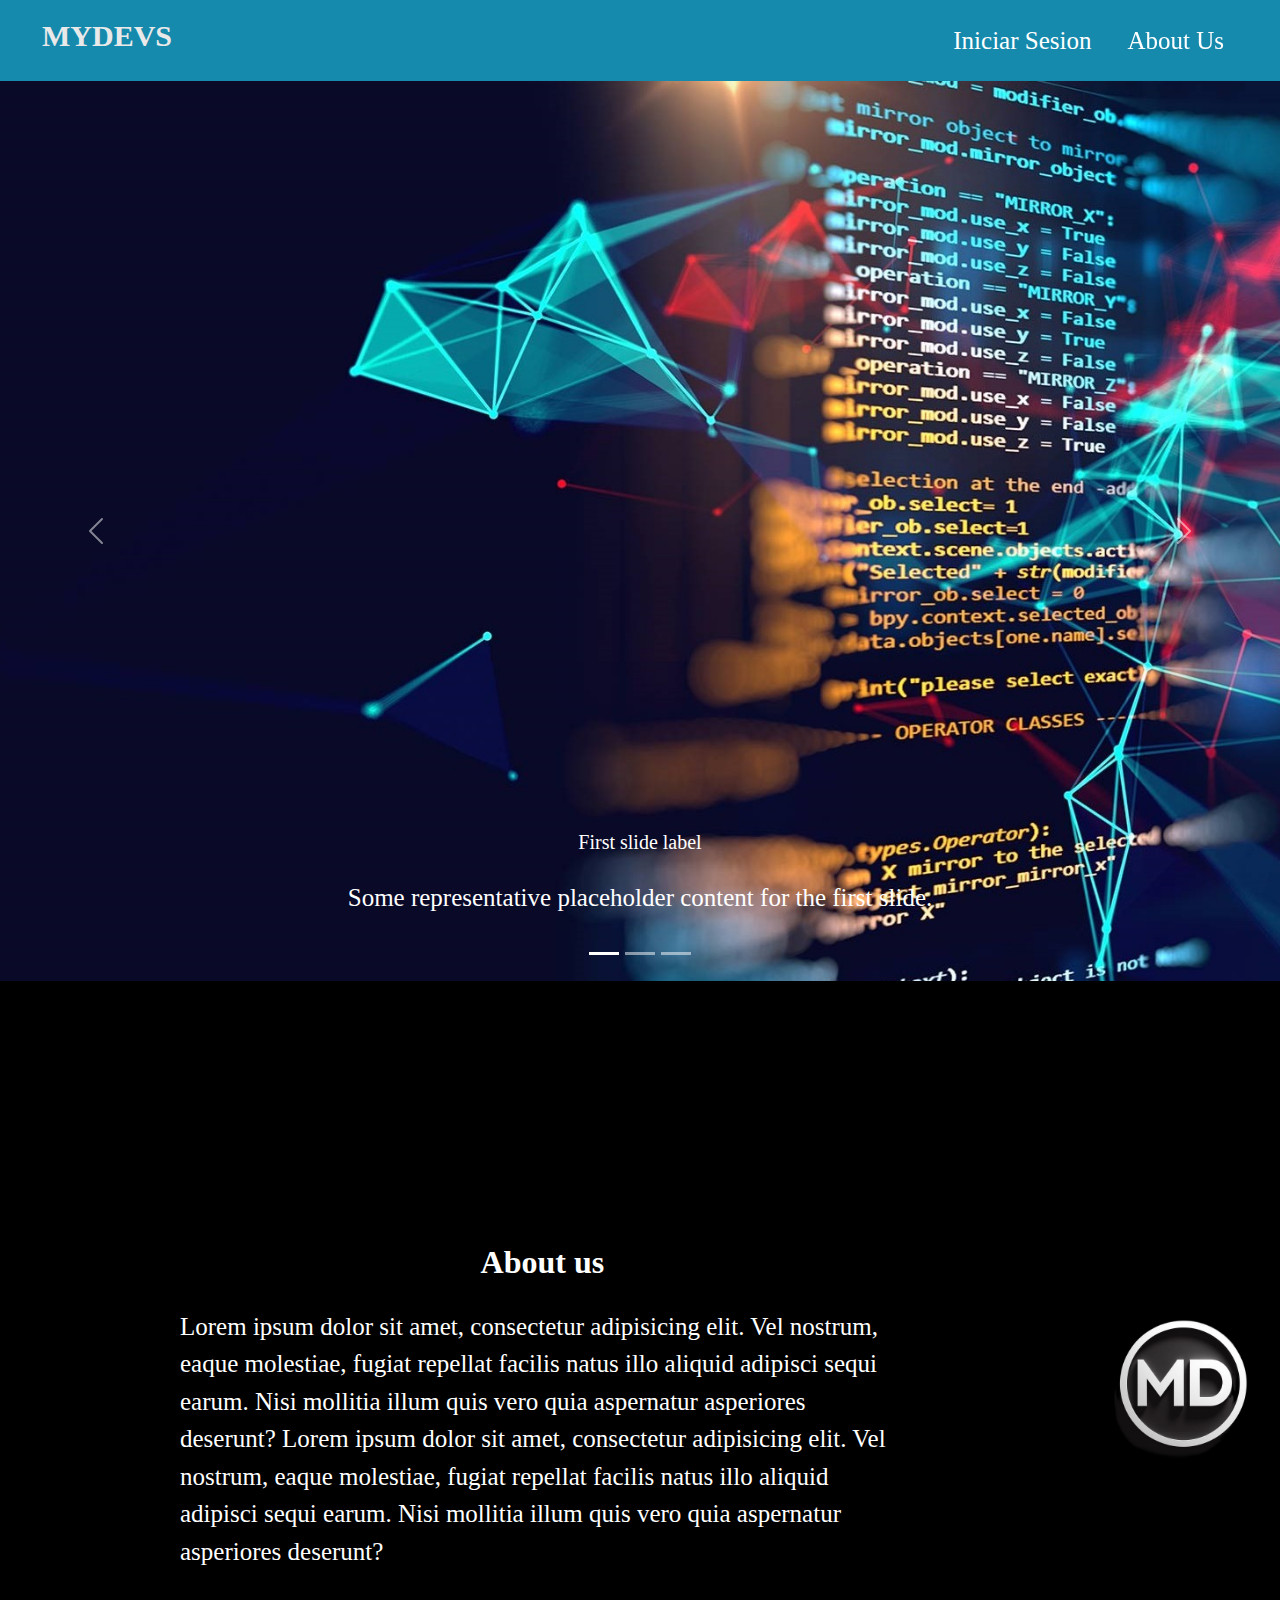
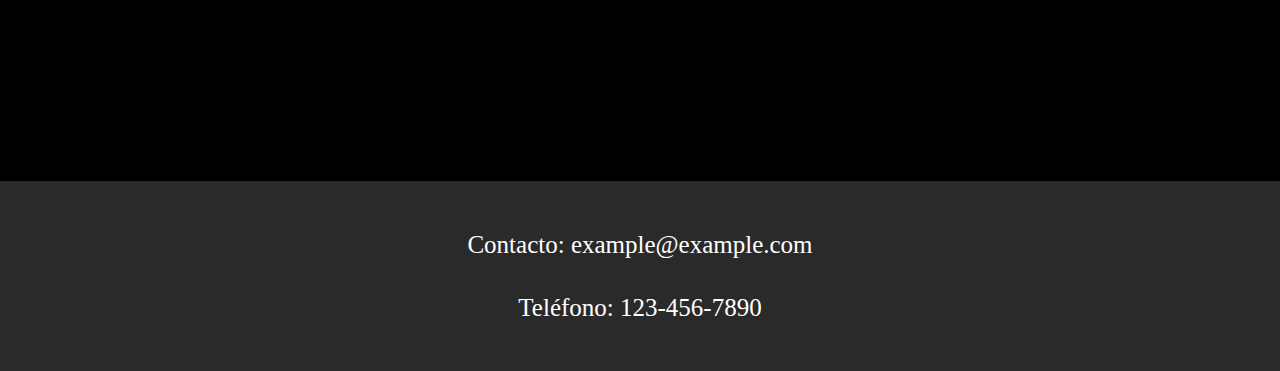
<file: index.html>
<!DOCTYPE html>
<html lang="es">
<head>
  <meta charset="UTF-8">
  <meta name="viewport" content="width=device-width, initial-scale=1.0">
  <title>MyDevs</title>
  <link href="https://cdn.jsdelivr.net/npm/bootstrap@5.3.3/dist/css/bootstrap.min.css" rel="stylesheet" integrity="sha384-QWTKZyjpPEjISv5WaRU9OFeRpok6YctnYmDr5pNlyT2bRjXh0JMhjY6hW+ALEwIH" crossorigin="anonymous">
  <link rel="stylesheet" type="text/css" href="styles/style.css">
  
</head>

<body class="index">

    <header>
        <nav class="navbar bg-azul navbar-expand-md position-relative z-3"data-bs-theme="dark" >
            <div class="container-fluid">
              <a class="navbar-brand" href="#">MYDEVS</a>
              <button class="navbar-toggler" type="button" data-bs-toggle="offcanvas" data-bs-target="#offcanvasNavbar" aria-controls="offcanvasNavbar" aria-label="Toggle navigation">
                <span class="navbar-toggler-icon"></span>
              </button>
              <div class="offcanvas offcanvas-end" tabindex="-1" id="offcanvasNavbar" aria-labelledby="offcanvasNavbarLabel">
                <div class="offcanvas-header .bg-azul">
                  <h5 class="offcanvas-title" id="offcanvasNavbarLabel">MYDEVS</h5>
                  <button type="button" class="btn-close" data-bs-dismiss="offcanvas" aria-label="Close"></button>
                </div>
                <div class="offcanvas-body .bg-azul">
                  <ul class="navbar-nav justify-content-end flex-grow-1 pe-3">
                    <li class="nav-item">
                        
                      <a class="nav-link active" aria-current="page" href="htmls/login.html">Iniciar Sesion</a>
                        
                    </li>
                    <li class="nav-item">
                       
                      <a class="nav-link" href="#">About Us</a>
                        
                     </li>
                  </ul> 
                </div>
              </div>
            </div>
          </nav>
    </header>

       <!--<header class="main-header">
        <div class="logo">
            MYDEVS
        </div>
        <div class="nav-links">
            <button>About Us</button>
            <a href="htmls/login.html">
                <button>Iniciar Sesión</button>
            </a>
        </div>
    </header>--> 


<main>

     <!--  aqui empieza el carrusel\--> 
   
     <section >
        <div id="carouselExampleAutoplaying" class="carousel slide" data-bs-ride="carousel">
            <div class="carousel-indicators">
              <button type="button" data-bs-target="#carouselExampleCaptions" data-bs-slide-to="0" class="active" aria-current="true" aria-label="Slide 1"></button>
              <button type="button" data-bs-target="#carouselExampleCaptions" data-bs-slide-to="1" aria-label="Slide 2"></button>
              <button type="button" data-bs-target="#carouselExampleCaptions" data-bs-slide-to="2" aria-label="Slide 3"></button>
            </div>
            <div class="carousel-inner">
              <div class="carousel-item active">
                <img src="../images/imgslide-uno.jpg" class="d-block w-100" alt="...">
                <div class="carousel-caption d-none d-md-block">
                  <h5>First slide label</h5>
                  <p>Some representative placeholder content for the first slide.</p>
                </div>
              </div>
              <div class="carousel-item">
                <img src="../images/compu.jpg" class="d-block w-100" alt="...">
                <div class="carousel-caption d-none d-md-block">
                  <h5>Second slide label</h5>
                  <p>Some representative placeholder content for the second slide.</p>
                </div>
              </div>
              <div class="carousel-item">
                <img src="../images/programador.jpg" class="d-block w-100" alt="...">
                <div class="carousel-caption d-none d-md-block">
                  <h5>Third slide label</h5>
                  <p>Some representative placeholder content for the third slide.</p>
                </div>
              </div>
            </div>
            <button  class="carousel-control-prev" type="button" data-bs-target="#carouselExampleAutoplaying" data-bs-slide="prev">
              <span class="carousel-control-prev-icon" aria-hidden="true"></span>
              <span class="visually-hidden">Previous</span>
            </button>
            <button class="carousel-control-next" type="button" data-bs-target="#carouselExampleAutoplaying" data-bs-slide="next">
              <span class="carousel-control-next-icon" aria-hidden="true"></span>
              <span class="visually-hidden">Next</span>
            </button>
          </div>
    </section>
     <!--  aqui termina el carrusel\--> 
      

<section class="aboutUs">
    <article class="aboutUsContent">
        <h2 class="about">About us</h2>
        <p id="abouttext">Lorem ipsum dolor sit amet, consectetur adipisicing elit. Vel nostrum, eaque molestiae, fugiat repellat
          facilis
          natus illo aliquid adipisci sequi earum. Nisi mollitia illum quis vero quia aspernatur asperiores deserunt?
          Lorem ipsum dolor sit amet, consectetur adipisicing elit. Vel nostrum, eaque molestiae, fugiat repellat
          facilis
          natus illo aliquid adipisci sequi earum. Nisi mollitia illum quis vero quia aspernatur asperiores deserunt?
      
        </p>
      
    </article>
    <div class="image-logo-dos">
        <img src="images/MD.png" alt="img-second-logo">
        <span></span>
    </div>
</section>


</main>
<footer class="footer">
    <div class="footer-content">
        <p>Contacto: example@example.com</p>
        <p>Teléfono: 123-456-7890</p>
    </div>
</footer>
<script src="https://cdn.jsdelivr.net/npm/bootstrap@5.3.3/dist/js/bootstrap.bundle.min.js" integrity="sha384-YvpcrYf0tY3lHB60NNkmXc5s9fDVZLESaAA55NDzOxhy9GkcIdslK1eN7N6jIeHz" crossorigin="anonymous"></script>
</body>
</html>
</file>
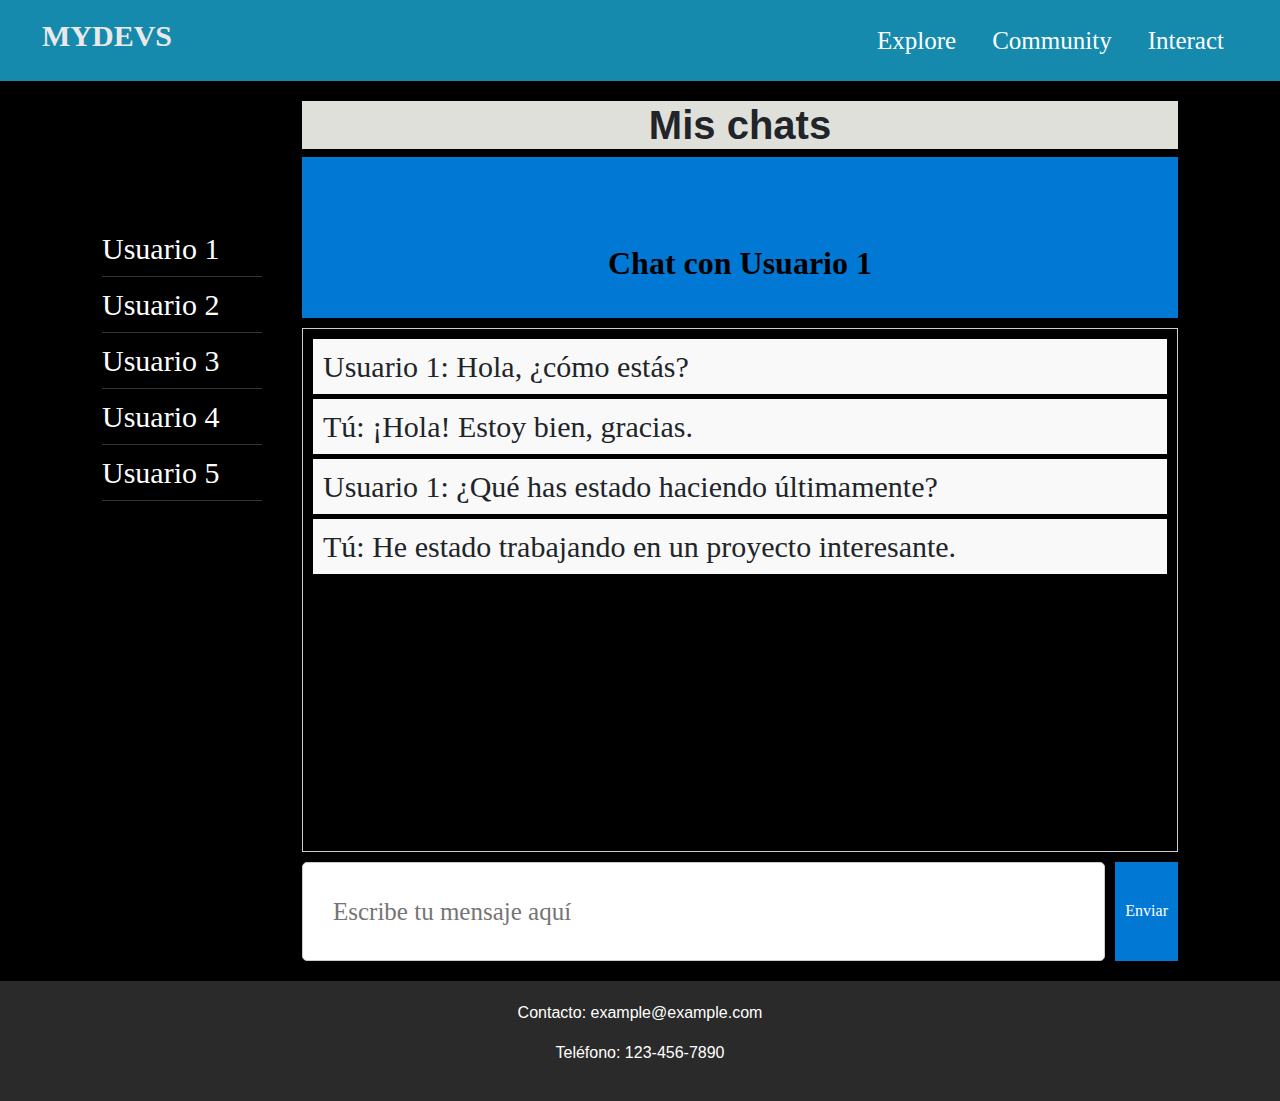
<file: htmls/comunidad.html>
<!DOCTYPE html>
<html lang="en">
<head>
    <meta charset="UTF-8">
    <meta name="viewport" content="width=device-width, initial-scale=1.0">
    <link href="https://cdn.jsdelivr.net/npm/bootstrap@5.3.3/dist/css/bootstrap.min.css" rel="stylesheet" integrity="sha384-QWTKZyjpPEjISv5WaRU9OFeRpok6YctnYmDr5pNlyT2bRjXh0JMhjY6hW+ALEwIH" crossorigin="anonymous">

    <link rel="stylesheet" href="../styles/style.css">
    <title> Comunidad</title>
</head>

<body class="comunidad" >
    <header>
        <nav class="navbar bg-azul navbar-expand-md position-relative z-3"data-bs-theme="dark" >
            <div class="container-fluid">
              <a class="navbar-brand" href="#">MYDEVS</a>
              <button class="navbar-toggler" type="button" data-bs-toggle="offcanvas" data-bs-target="#offcanvasNavbar" aria-controls="offcanvasNavbar" aria-label="Toggle navigation">
                <span class="navbar-toggler-icon"></span>
              </button>
              <div class="offcanvas offcanvas-end" tabindex="-1" id="offcanvasNavbar" aria-labelledby="offcanvasNavbarLabel">
                <div class="offcanvas-header .bg-azul">
                  <h5 class="offcanvas-title" id="offcanvasNavbarLabel">MYDEVS</h5>
                </li>
                <li class="nav-item"> 
                 <a class="nav-link" href="#"></a>
                </li>
                  <button type="button" class="btn-close" data-bs-dismiss="offcanvas" aria-label="Close"></button>
            
                </div>
                <div class="offcanvas-body .bg-azul">
                  <ul class="navbar-nav justify-content-end flex-grow-1 pe-3">
                    <li class="nav-item">
                        
                      <a class="nav-link active" aria-current="page" href="explora.html">Explore</a>
                        
                    </li>
                    <li class="nav-item">
                      
                      <a class="nav-link" href="Comunidad.html">Community</a>
                    </li>
                    <li class="nav-item">
                        
                      <a class="nav-link active" aria-current="page" href="interactua.html">Interact</a>
                          
                      </li>
                  </ul> 
                </div>
              </div>
            </div>
          </nav>
    

</header>
   
    <div class="container">
        <aside class="user-list" id="userList">
            <h2>My Friends</h2>
            <ul class="user-list-items">
                <li class="user-list-item">Usuario 1</li>
                <li class="user-list-item">Usuario 2</li>
                <li class="user-list-item">Usuario 3</li>
                <li class="user-list-item">Usuario 4</li>
                <li class="user-list-item">Usuario 5</li>
            </ul>
        </aside>
        <main class="chat-area" id="chatArea">
            <div><h1>Mis chats</h1></div>
            <div class="chat-header" id="chatHeader">
                <h2 class="chat-header-title">Chat con Usuario 1</h2>
            </div>
            <div class="messages" id="messageContainer">
                <div class="message" >Usuario 1: Hola, ¿cómo estás?</div>
                <div class="message" >Tú: ¡Hola! Estoy bien, gracias.</div>
                <div class="message" >Usuario 1: ¿Qué has estado haciendo últimamente?</div>
                <div class="message" >Tú: He estado trabajando en un proyecto interesante.</div>
            </div>
            <form class="message-form" id="messageForm">
                <input type="text" placeholder="Escribe tu mensaje aquí" id="messageInput">
                <button type="submit" id="sendMessageButton">Enviar</button>
            </form>
        </main>
    </div>
    <footer class="footer">
        <div class="footer-content">
            <p>Contacto: example@example.com</p>
            <p>Teléfono: 123-456-7890</p>
        </div>
    </footer>
    <script src="https://cdn.jsdelivr.net/npm/bootstrap@5.3.3/dist/js/bootstrap.bundle.min.js" integrity="sha384-YvpcrYf0tY3lHB60NNkmXc5s9fDVZLESaAA55NDzOxhy9GkcIdslK1eN7N6jIeHz" crossorigin="anonymous"></script>
</body>
</html>
</file>
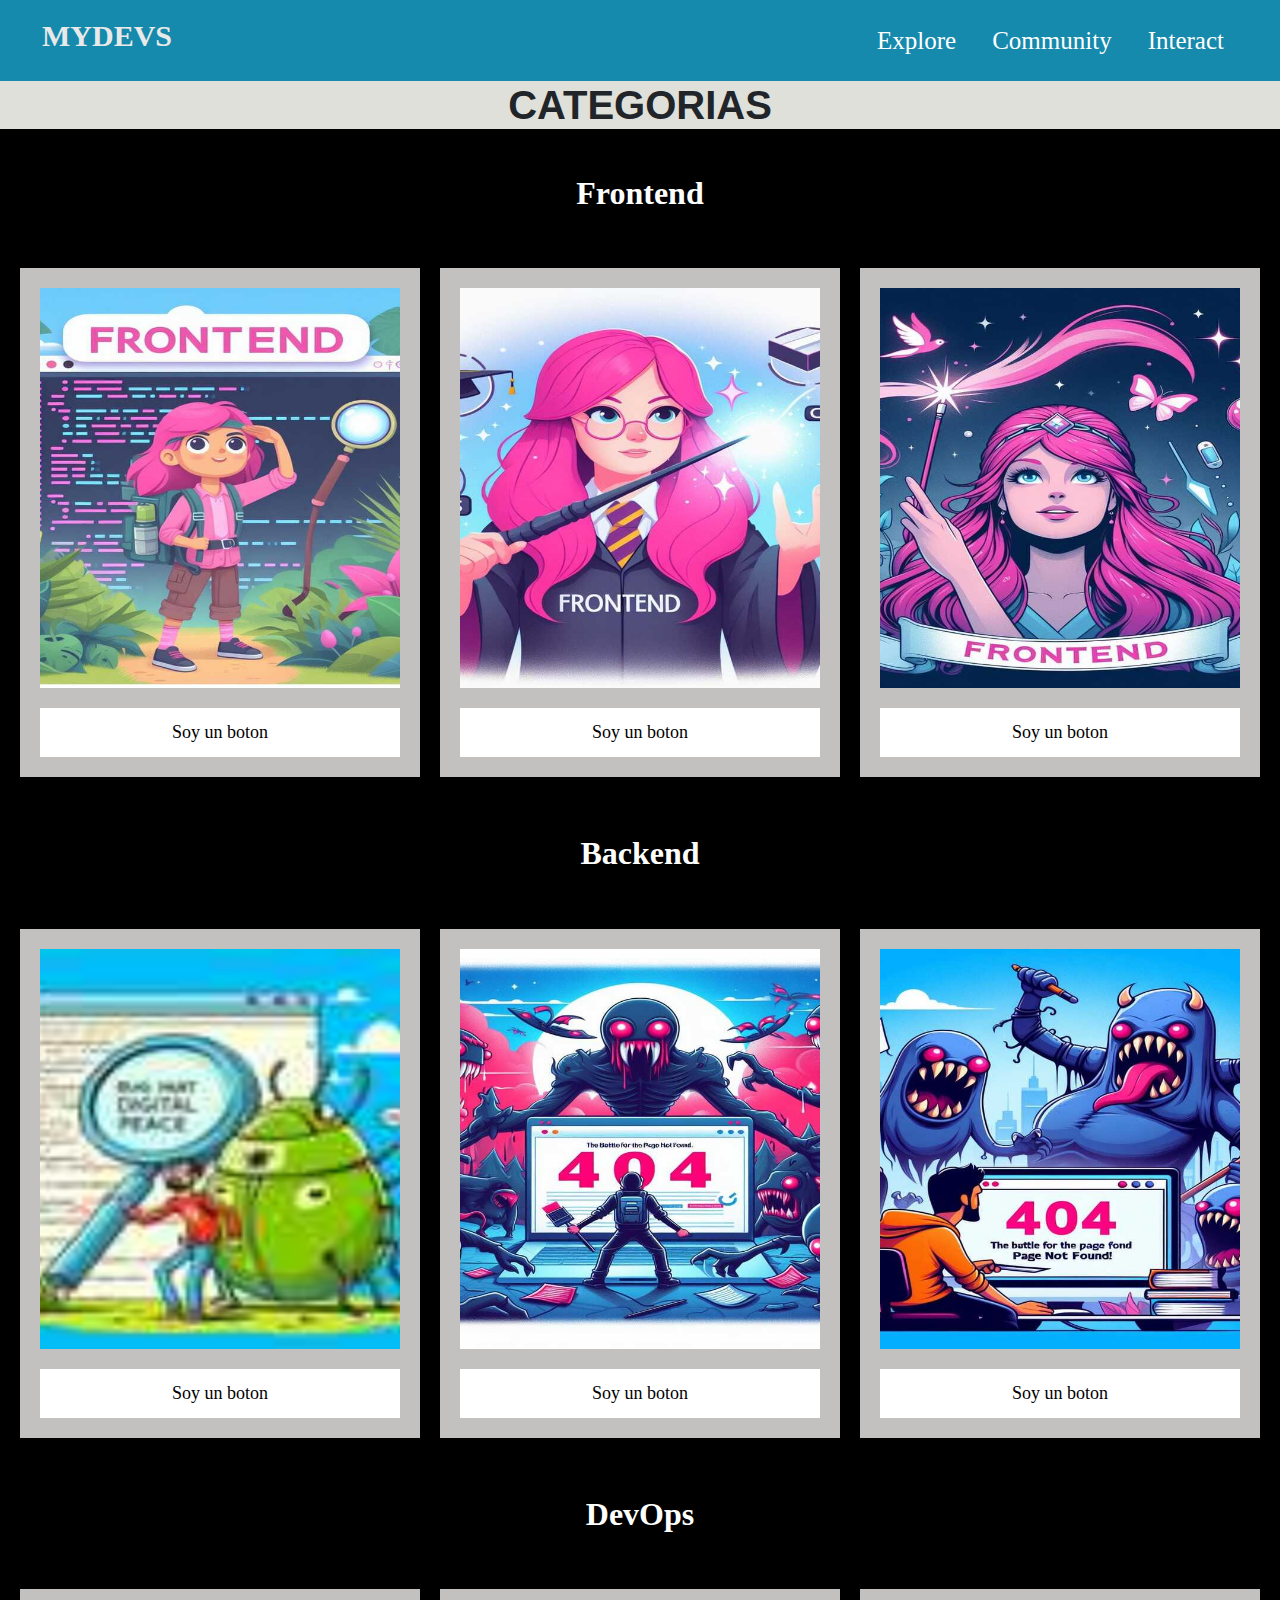
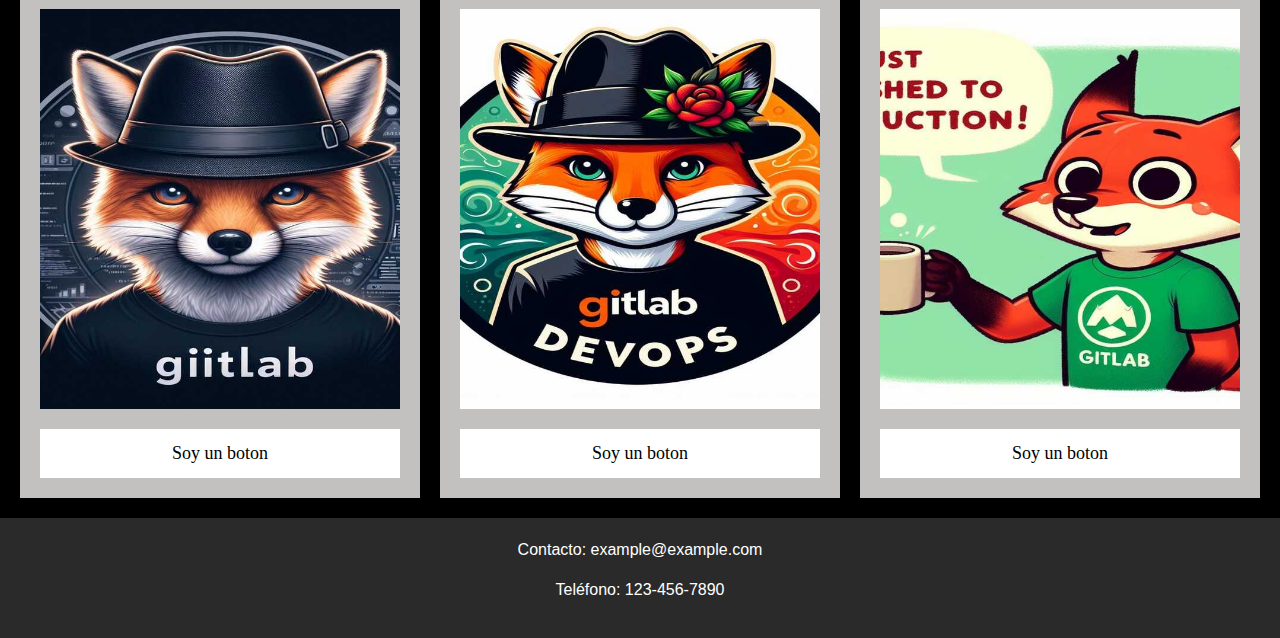
<file: htmls/explora.html>
<!DOCTYPE html>
<html lang="en">
<head>
    <meta charset="UTF-8">
    <meta name="viewport" content="width=device-width, initial-scale=1.0">
    <link href="https://cdn.jsdelivr.net/npm/bootstrap@5.3.3/dist/css/bootstrap.min.css" rel="stylesheet" integrity="sha384-QWTKZyjpPEjISv5WaRU9OFeRpok6YctnYmDr5pNlyT2bRjXh0JMhjY6hW+ALEwIH" crossorigin="anonymous">

    <link rel="stylesheet" type="text/css" href="../styles/style.css">
    <title>explora</title>
</head>


<body class="explora">
    
    <header>
        <nav class="navbar bg-azul navbar-expand-md position-relative z-3"data-bs-theme="dark" >
            <div class="container-fluid">
              <a class="navbar-brand" href="#">MYDEVS</a>
              <button class="navbar-toggler" type="button" data-bs-toggle="offcanvas" data-bs-target="#offcanvasNavbar" aria-controls="offcanvasNavbar" aria-label="Toggle navigation">
                <span class="navbar-toggler-icon"></span>
              </button>
              <div class="offcanvas offcanvas-end" tabindex="-1" id="offcanvasNavbar" aria-labelledby="offcanvasNavbarLabel">
                <div class="offcanvas-header .bg-azul">
                  <h5 class="offcanvas-title" id="offcanvasNavbarLabel">MYDEVS</h5>
                </li>
                <li class="nav-item"> 
                 <a class="nav-link" href="#"></a>
                </li>
                  <button type="button" class="btn-close" data-bs-dismiss="offcanvas" aria-label="Close"></button>
            
                </div>
                <div class="offcanvas-body .bg-azul">
                  <ul class="navbar-nav justify-content-end flex-grow-1 pe-3">
                    <li class="nav-item">
                        
                      <a class="nav-link active" aria-current="page" href="explora.html">Explore</a>
                        
                    </li>
                    <li class="nav-item">
                      
                      <a class="nav-link" href="Comunidad.html">Community</a>
                    </li>
                    <li class="nav-item">
                        
                      <a class="nav-link active" aria-current="page" href="interactua.html">Interact</a>
                          
                      </li>
                  </ul> 
                </div>
              </div>
            </div>
          </nav>
    

</header>
<main>
    
    <div >
    <h1>CATEGORIAS</h1>
    </div>
    <h2 class="margen">Frontend</h2>
    <section class="explore">
        <article class="imgexplore">
            <img src="../images/frontend1.jpeg" alt="img-front-one">
            <div class="product-content">
                <a href="">Soy un boton</a>
            </div>
        </article>

        <article class="imgexplore">
            <img src="../images/frontend2.jpeg" alt="img-front-two">
            <div class="product-content">
                <a href="">Soy un boton</a>
            </div>
        </article>

        <article class="imgexplore">
            <img src="../images/frontend3.jpeg" alt="img-front-three">
            <div class="product-content">
                <a href="">Soy un boton</a>
            </div>
        </article>

    </section>
    <h2 class="margen">Backend</h2>
    <section class="explore">
        <article class="imgexplore">
            <img src="../images/backend1.jpeg" alt="img-back-one">
            <div class="product-content">
                <a href="">Soy un boton</a>
            </div>
        </article>

        <article class="imgexplore">
            <img src="../images/backend2.jpeg" alt="img-back-two">
            <div class="product-content">
                <a href="">Soy un boton</a>
            </div>
        </article>

        <article class="imgexplore">
            <img src="../images/backend3.jpeg" alt="img-back-three">
            <div class="product-content">
                <a href="">Soy un boton</a>
            </div>
        </article>
    </section>
    <h2 class="margen" >DevOps</h2>
    <section class="explore">
        <article class="imgexplore">
            <img src="../images/devops1.jpeg" alt="img-dev-one">
            <div class="product-content">
                <a href="">Soy un boton</a>
            </div>
        </article>

        <article class="imgexplore">
            <img src="../images/devops2.jpeg" alt="img-dev-two">
            <div class="product-content">
                <a href="">Soy un boton</a>
            </div>
        </article>

        <article class="imgexplore">
            <img src="../images/devops3.jpeg" alt="img-dev-three">
            <div class="product-content">
                <a href="">Soy un boton</a>
            </div>
        </article>
    </section>
    
    </main>
    
    <footer class="footer">
        <div class="footer-content">
            <p>Contacto: example@example.com</p>
            <p>Teléfono: 123-456-7890</p>
        </div>
    </footer>
    <script src="https://cdn.jsdelivr.net/npm/bootstrap@5.3.3/dist/js/bootstrap.bundle.min.js" integrity="sha384-YvpcrYf0tY3lHB60NNkmXc5s9fDVZLESaAA55NDzOxhy9GkcIdslK1eN7N6jIeHz" crossorigin="anonymous"></script>

</body>
</html>


</body>

</html>
</file>
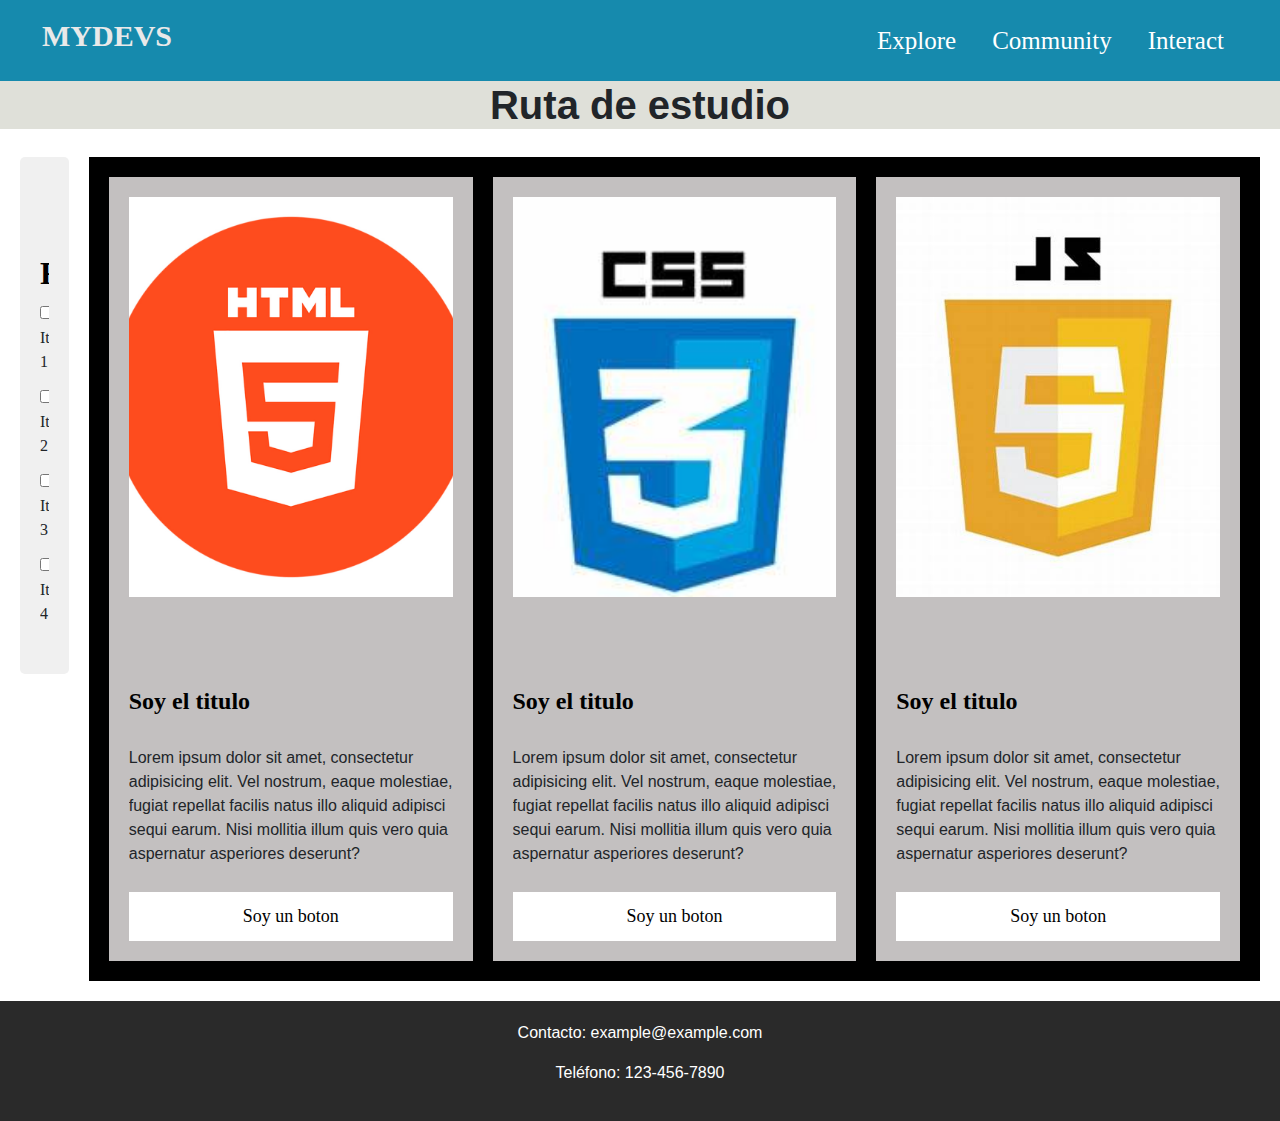
<file: htmls/interactua.html>
<!DOCTYPE html>
<html lang="en">
<head>
    <meta charset="UTF-8">
    <meta name="viewport" content="width=device-width, initial-scale=1.0">
    <link href="https://cdn.jsdelivr.net/npm/bootstrap@5.3.3/dist/css/bootstrap.min.css" rel="stylesheet" integrity="sha384-QWTKZyjpPEjISv5WaRU9OFeRpok6YctnYmDr5pNlyT2bRjXh0JMhjY6hW+ALEwIH" crossorigin="anonymous">
    <link rel="stylesheet" href="../styles/style.css">
    <title>interactua</title>
</head>

<body>
    <header>
        <nav class="navbar bg-azul navbar-expand-md position-relative z-3"data-bs-theme="dark" >
            <div class="container-fluid">
              <a class="navbar-brand" href="#">MYDEVS</a>
              <button class="navbar-toggler" type="button" data-bs-toggle="offcanvas" data-bs-target="#offcanvasNavbar" aria-controls="offcanvasNavbar" aria-label="Toggle navigation">
                <span class="navbar-toggler-icon"></span>
              </button>
              <div class="offcanvas offcanvas-end" tabindex="-1" id="offcanvasNavbar" aria-labelledby="offcanvasNavbarLabel">
                <div class="offcanvas-header .bg-azul">
                  <h5 class="offcanvas-title" id="offcanvasNavbarLabel">MYDEVS</h5>
                </li>
                <li class="nav-item"> 
                 <a class="nav-link" href="#"></a>
                </li>
                  <button type="button" class="btn-close" data-bs-dismiss="offcanvas" aria-label="Close"></button>
            
                </div>
                <div class="offcanvas-body .bg-azul">
                  <ul class="navbar-nav justify-content-end flex-grow-1 pe-3">
                    <li class="nav-item">
                        
                      <a class="nav-link active" aria-current="page" href="explora.html">Explore</a>
                        
                    </li>
                    <li class="nav-item">
                      
                      <a class="nav-link" href="Comunidad.html">Community</a>
                    </li>
                    <li class="nav-item">
                        
                      <a class="nav-link active" aria-current="page" href="interactua.html">Interact</a>
                          
                      </li>
                  </ul> 
                </div>
              </div>
            </div>
          </nav>
    

</header>

   
    
    <main> 
        <h1>Ruta de estudio</h1>
    <div class="main-container">
        <div class="retos-section">
            <aside id="retosAside" class="retos-aside">
                <h2 id="retosTitle" class="retos-title">Retos</h2>
                <ul id="retosList" class="retos-list">
                    <li class="retos-item"><label><input type="checkbox"> Item 1</label></li>
                    <li class="retos-item"><label><input type="checkbox"> Item 2</label></li>
                    <li class="retos-item"><label><input type="checkbox"> Item 3</label></li>
                    <li class="retos-item"><label><input type="checkbox"> Item 4</label></li>
                </ul>
            </aside>
        </div>
        <section class="explore">
            <article class="imgexplore">
                <img src="../images/htmllogo.jpg" alt="img-html">
                <div class="product-content">
                    <h2>Soy el titulo</h2>
                    <p>Lorem ipsum dolor sit amet, consectetur adipisicing elit. Vel nostrum, eaque molestiae, fugiat repellat
                      facilis
                      natus illo aliquid adipisci sequi earum. Nisi mollitia illum quis vero quia aspernatur asperiores deserunt?
                    </p>
                    <a href="">Soy un boton</a>
                </div>
            </article>

            <article class="imgexplore">
                <img src="../images/csslogo.jpg" alt="img-css">
                <div class="product-content">
                    <h2>Soy el titulo</h2>
                    <p>Lorem ipsum dolor sit amet, consectetur adipisicing elit. Vel nostrum, eaque molestiae, fugiat repellat
                      facilis
                      natus illo aliquid adipisci sequi earum. Nisi mollitia illum quis vero quia aspernatur asperiores deserunt?
                    </p>
                    <a href="">Soy un boton</a>
                </div>
            </article>
            <article class="imgexplore">
                <img src="../images/jslogo.jpg" alt="img-js">
                <div class="product-content">
                    <h2>Soy el titulo</h2>
                    <p>Lorem ipsum dolor sit amet, consectetur adipisicing elit. Vel nostrum, eaque molestiae, fugiat repellat
                      facilis
                      natus illo aliquid adipisci sequi earum. Nisi mollitia illum quis vero quia aspernatur asperiores deserunt?
                    </p>
                    <a href="">Soy un boton</a>
                </div>
            </article>
        </section>
    </div>
    </main>
    <footer class="footer">
        <div class="footer-content">
            <p>Contacto: example@example.com</p>
            <p>Teléfono: 123-456-7890</p>
        </div>
    </footer>
    <script src="https://cdn.jsdelivr.net/npm/bootstrap@5.3.3/dist/js/bootstrap.bundle.min.js" integrity="sha384-YvpcrYf0tY3lHB60NNkmXc5s9fDVZLESaAA55NDzOxhy9GkcIdslK1eN7N6jIeHz" crossorigin="anonymous"></script>
</body>
</html>
</file>
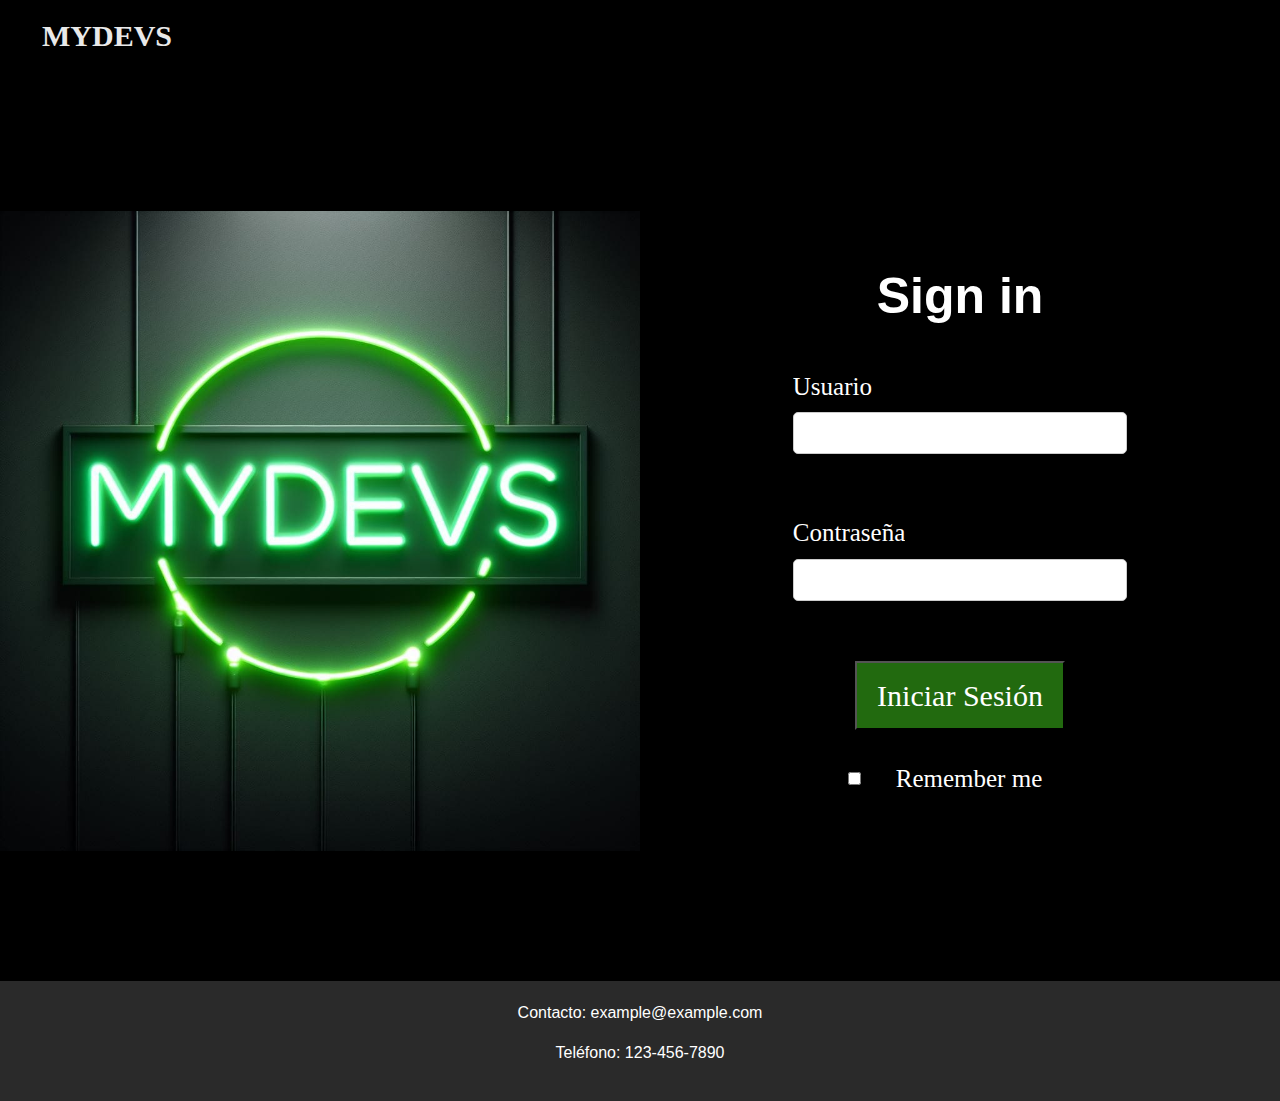
<file: htmls/login.html>
<!DOCTYPE html>
<html lang="en">
<head>
    <meta charset="UTF-8">
    <meta name="viewport" content="width=device-width, initial-scale=1.0">
    <title>Login</title>
    <link href="https://cdn.jsdelivr.net/npm/bootstrap@5.3.3/dist/css/bootstrap.min.css" rel="stylesheet" integrity="sha384-QWTKZyjpPEjISv5WaRU9OFeRpok6YctnYmDr5pNlyT2bRjXh0JMhjY6hW+ALEwIH" crossorigin="anonymous">

    <link rel="stylesheet" href="../styles/style.css">
</head>

<body class="login">
    <header>
        <nav class="navbar bg-transparent navbar-expand-md position-relative z-3"data-bs-theme="dark" >
            <div class="container-fluid">
              <a class="navbar-brand" href="#">MYDEVS</a>
              <button class="navbar-toggler" type="button" data-bs-toggle="offcanvas" data-bs-target="#offcanvasNavbar" aria-controls="offcanvasNavbar" aria-label="Toggle navigation">
                <span class="navbar-toggler-icon"></span>
              </button>
              <div class="offcanvas offcanvas-end" tabindex="-1" id="offcanvasNavbar" aria-labelledby="offcanvasNavbarLabel">
                <div class="offcanvas-header .bg-azul">
                  <h5 class="offcanvas-title" id="offcanvasNavbarLabel">MYDEVS</h5>
                  <button type="button" class="btn-close" data-bs-dismiss="offcanvas" aria-label="Close"></button>
                </div>
                <div class="offcanvas-body .bg-azul">
                  <ul class="navbar-nav justify-content-end flex-grow-1 pe-3">
                  
                  </ul> 
                </div>
              </div>
            </div>
          </nav>
    </header>
     <!-- -------------------> 
    <main>
    <div class="contenedor">
        <div class="imagen">
            <img src="..\images\mydevslogo.jpg" alt="">
        </div>
        <div class="formulario">
            <h2 class="text-form">Sign in</h2>
            <form id="forma" name="forma" method="post">
                <div class="elemento">
                    <label class="text-form"  for="usuario">Usuario</label>
                    <input type="text" id="usuario" name="usuario" required="TRUE"/> 
                </div>
                <div class="elemento">
                    <label class="text-form"  for="password">Contraseña</label>
                    <input type="password" id="password" name="password" required="TRUE"/> 
                </div>

            </form>
            <a href="../htmls/explora.html">
                <button id="loginbutton">Iniciar Sesión</button>
            </a>
            <div class="elemento remember-me">
                <input type="checkbox" id="remember" name="remember">
                <label  class="text-form" for="remember">Remember me</label>
            </div>
        </div>
    </div>
</main>
<footer class="footer">
    <div class="footer-content">
        <p>Contacto: example@example.com</p>
        <p>Teléfono: 123-456-7890</p>
    </div>
</footer>
<script src="https://cdn.jsdelivr.net/npm/bootstrap@5.3.3/dist/js/bootstrap.bundle.min.js" integrity="sha384-YvpcrYf0tY3lHB60NNkmXc5s9fDVZLESaAA55NDzOxhy9GkcIdslK1eN7N6jIeHz" crossorigin="anonymous"></script>
</body>
</html>
</file>
<file: styles/style.css>
* {
    margin: 0;
    padding: 0;
    box-sizing: border-box;
    font-family: lato;
    overflow-x:hidden 
}
/* Index */
@import url('https://fonts.googleapis.com/css2?family=Roboto&family=Ubuntu:ital,wght@0,300;0,400;0,500;0,700;1,300;1,400;1,500;1,700&display=swap');

.bg-azul{
    background-color: #168aad;
}

.navbar-nav{
 
    padding: 3px;
    display: flex;
    justify-content: space-between;
    align-items: center;
}
.navbar-nav li{
    margin-right:20px;
}


.nav-link{
    color: rgb(255, 255, 255);
    
}

a.nav-link{
    font-size: 25px;
    row-gap: 2rem;
}

h1 {
  font-family: "Ubuntu", sans-serif;
  font-weight: 800;
  text-align: center;
  background-color: rgb(223, 224, 217);
}
.index{
    background-color:#000000
}
.index p {
    display: block;
    margin-block-start: 1em;
    margin-block-end: 1em;
    margin-inline-start: 0px;
    margin-inline-end: 0px;
    font-size: 25px;
    font-family: 'Times New Roman', Times, serif;
}
h2 {
color: rgb(0, 0, 0);
text-align: center;
font-size: 2rem;
padding-top: 50px;
margin-bottom: 20px;
display: block;
margin-block-start: 0.83em; 
margin-block-end: 0.83em;
margin-inline-start: 0px;
margin-inline-end: 0px;
font-weight: bold;
}


.navbar-brand{
    font-size: 30px;
    font-weight: bold;
    margin-bottom: 10px;
    padding: 5px 30px;
    color: #e9e9e9;
}

.nav-links  {
 
    border: none;
    background-color: #130f6a;
    padding: 15px 30px;
    border-radius: 5px;
    margin-left: 30px; 
    cursor: pointer;
    font-size: 20px;
}




.carousel-inner,
.carousel-item{
    width: 100%;
    height: 900px;
    position: relative;
  
    
}

.carousel-item img {
    width: 100%;
    height:100%;
    object-fit: cover;
   
}

/* --------------------------------------------------------------- */
/* CSS para hacer el carrusel responsive */
@media (max-width: 767px) {
    .carousel-inner,
    .carousel-item {
        height: auto; 
    }
  
    .carousel-item img {
        height: auto; 
        object-fit: cover;
    }
  }
  
 
  @media (max-width: 767px) {
    .aboutUs {
        flex-direction: column; 
        padding: 20px;
    }
  
    .image-logo-dos {
        order: -1; 
        margin-bottom: 3px; 
    }
  }
  
/* --------------------------------------------------------------- */

.aboutUs {
    display: flex;
    justify-content: space-between; 
    align-items: center; 
    background-color: #000000;
    color:white;
    min-height: 80vh;
}
.about{
    color: white;
}


.aboutUsContent {
    flex:center; 
    padding: 0 180px; 
    flex-direction: flex-end;
    color: rgb(255, 255, 255);
    justify-content: center;
}
.image-logo-dos {
 width: 90%;
 height: 800px;
}

.image-logo-dos img {
    width: 100%; 
    height: 100%; 
    object-fit: contain;
}



.footer {
    background-color: rgb(42, 42, 42);
    color: white;
    padding: 20px;
    text-align: center;
}

.footer-content {
    max-width: 1200px; 
    margin: 0 auto; 
}

/* Login*/

.login{
    background-color: #000000;
}

.login p {
  font-family: "Ubuntu", sans-serif;
}

.login h2 {
  font-family: "Ubuntu", sans-serif;
  color: white;
  text-align: center;
  font-size: 50px;
  padding-top: 50px;
}
#loginbutton{
    background-color:#226a0f;
    padding: 10px 20px;
    color: white;
    font-size: 30px;
}
/* --------------------------------------------------------------- */
@media (max-width: 1024px) {
   

    .contenedor {
        flex-direction: column; 
        height: 100%; 
        position: relative; 
    }

    .imagen {
        flex: 1; 
        order: 2; 
        position: absolute; 
        top: 0; 
        left: 0; 
        width: 100%; 
        height: 100%; 
        z-index: -1;
    }

    .formulario {
        flex: 1; 
        background-color: rgba(0, 0, 0, 0.5); 
        padding: 20px; 
    }

    .formulario form {
        max-width: 80%; 
        color: white; 
    }

    .formulario form input,
    .formulario form button {
        width: 100%; 
    }
}
/* --------------------------------------------------------------- */
.contenedor {
    display: flex;
    height: 100vh;
    position: relative;
}

.imagen {
    flex: 1;
    display: flex;
    justify-content: center;
    align-items: center;
    
}

.imagen img {
    max-width: 100%;
    max-height: 100%;
}

.formulario {
    flex: 1;
    display: flex;
    flex-direction: column;
    justify-content: center;
    align-items: center;
}

.text-form{
    color: white;
   font-size: 25px;
    
}

.elemento {
    margin-bottom: 60px;
    color:rgb(0, 0, 0);
  
}

.remember-me {
    display: flex;
    align-items: center;
}

.remember-me label {
    margin-left: 5px; /* */
    padding:30px;
}

input[type="text"],
input[type="password"],
input[type="submit"] {
    width: 100%;
    padding: 8px;
    border: 1px solid #ccc;
    border-radius: 5px;
    box-sizing: border-box;
}

input[type="submit"] {
    color: white;
    cursor: pointer;
}
/* explora */

.explora{
    background-color:#000000
}

p {
  font-family: "Ubuntu", sans-serif;
}

.explora h2 {
    display: block;
    font-size: 1.5em;
    margin-block-start: 0.83em;
    margin-block-end: 0.83em;
    margin-inline-start: 0px;
    margin-inline-end: 0px;
    font-weight: bold;
    text-align: center;
    font-size: 2rem;
}

.main-header {
    background-color:#168aad;
    color: rgb(255, 255, 255);
    padding: 10px 25px;
    display: flex;
    justify-content: space-between;
    align-items: center;
}

.logo {
    font-size: 24px;
    font-weight: bold;
}


.navExplora{
    overflow:hidden;
    margin-top:10px ;
    margin: 0px;
    padding: 0px;
    list-style-type: none;
    background-color:#3c9ebb;
    font-size: 25px;
    
}

.navtres{
    float:left;
}

li a{
    display:block;
    color:white;
    text-align: center;
    padding: 15px;
    text-decoration: none;
}
li a :hover
.nav-item button:hover{
    background-color:#d22929;
    }
    

.margen{
    margin: 20px;
    background-color: black;
    color: white;
    padding: 10px;
}

.explore {
    background-color: rgb(0, 0, 0);
    display: flex;
    padding: 20px;
    gap: 20px;
}

.imgexplore {
    flex: 1; 
    background-color: #cfccccf0;
    display: flex;
    flex-direction: column;
    gap: 20px;
    padding: 20px;
}

.imgexplore img {
    width: 100%;
    height: 400px;
    object-fit: cover;
}

.product-content h2 {
    font-size: 24px;
}

.product-content {
    display: flex;
    flex-direction: column;
    gap: 10px;
    justify-content: center;
    align-items: flex-start;
}

.product-content a {
    text-decoration: none;
    background-color: white;
    padding: 10px;
    border: 1px solid white;
    color: #000;
    font-size: 18px;
    width: 100%;
    text-align: center;
}

.explore-section {
    flex: 1;
    display: flex;
    flex-wrap: wrap;
    gap: 20px;
}

.explore-article {
    width: calc(33.33% - 20px);
}

.explore-article img {
    width: 100%;
    height: auto;
   
}

/* comunidad */

.comunidad{
    background-color: #000;
}



.container {
    display: flex;
    height: 100vh;
}

.user-list {
    width: 200px;
    background-color: #000;
    padding: 20px;
}

.user-list h2 {
    margin-bottom: 10px;
}

.user-list-items {
    list-style: none;
    padding: 0;
}

.user-list-item {
    margin-bottom: 5px;
    color: white;
    border-bottom: 1px solid #333;
    padding-bottom: 5px;
    font-size: 30px;
  
}

.chat-area {
    flex: 1;
    padding: 20px;
    display: flex;
    flex-direction: column;
}

.chat-header {
    background-color: #0078d4;
    color: white;
    padding: 10px;
    text-align: center;
    margin-bottom: 10px;
}

.messages {
    flex: 1;
    overflow-y: scroll;
    border: 1px solid #ccc;
    padding: 10px;
    margin-bottom: 10px;
    
}

.message {
    background-color: #f9f9f9;
    padding: 5px 10px;
    margin-bottom: 5px;
    font-size: 30px;
}

.message-form {
    display: flex;

}

#messageInput {
    flex: 1;
    padding: 30px;
    margin-right: 10px;
    font-size: 25px;
}

#sendMessageButton {
    padding: 5px 10px;
    background-color: #0078d4;
    color: #fff;
    border: none;
    cursor: pointer;
}
/*Interactua*/
.main-container {
    display: flex;
    justify-content: space-between;
    padding: 20px;
    gap:20px ;
}

/* Estilos del aside de retos */

.retos-section {
    width: 200px;
}

.retos-aside {
    background-color: #f0f0f0;
    padding: 20px;
    border-radius: 5px;
}

.retos-title {
    margin-bottom: 10px;
}

.retos-list {
    list-style: none;
    padding: 0;
}

.retos-item {
    margin-bottom: 5px;
}

.product span {
    background-color: rgb(196, 70, 70);
    padding: 10px;
    font-weight: bold;
    position: absolute;
    top: 15px;
    right: -10px;
}
</file>
